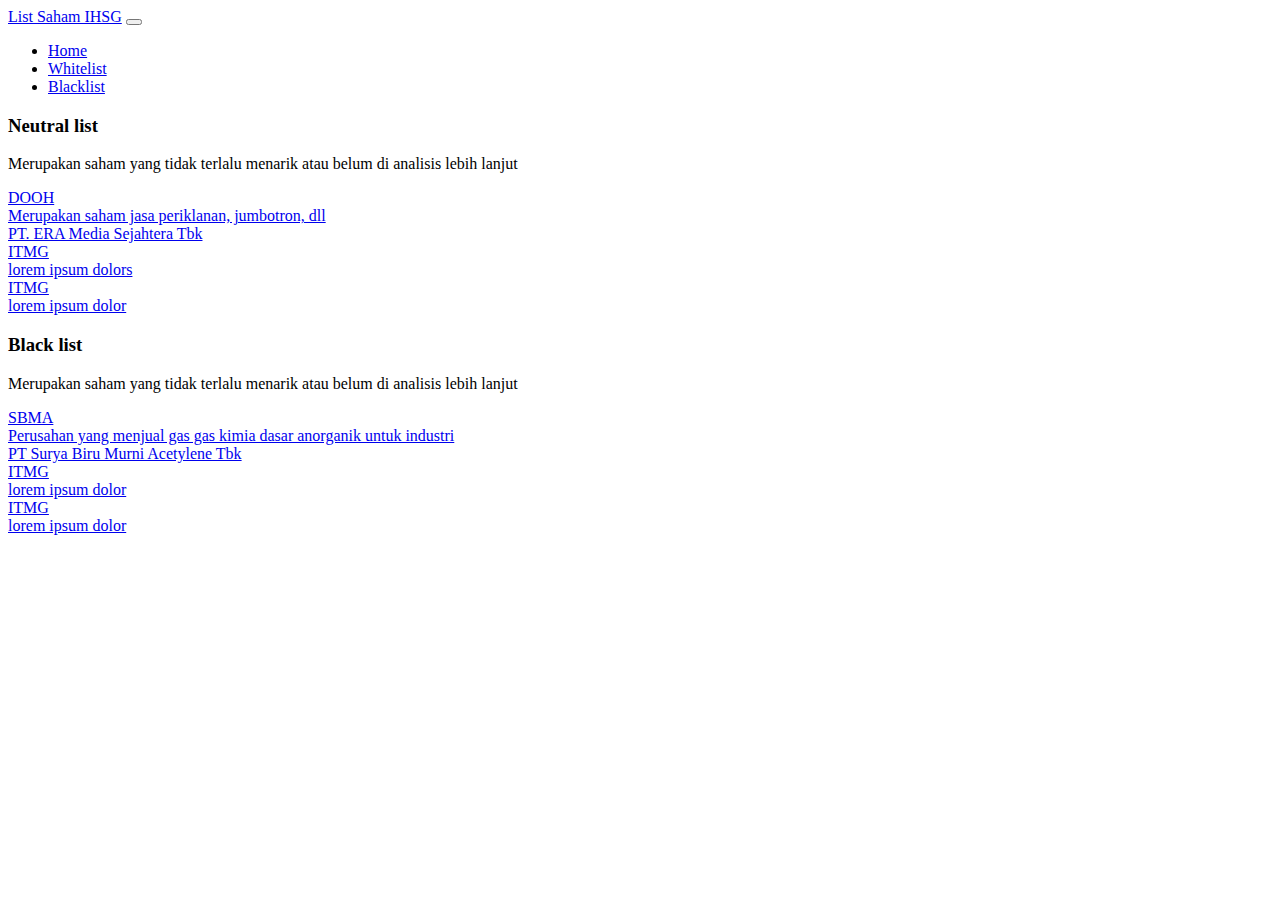
<file: index.html>
<!doctype html>
<html lang="en">
  <head>
    <!-- Required meta tags -->
    <meta charset="utf-8">
    <meta name="viewport" content="width=device-width, initial-scale=1">

    <!-- Bootstrap CSS -->
    <link href="https://cdn.jsdelivr.net/npm/bootstrap@5.0.2/dist/css/bootstrap.min.css" rel="stylesheet" integrity="sha384-EVSTQN3/azprG1Anm3QDgpJLIm9Nao0Yz1ztcQTwFspd3yD65VohhpuuCOmLASjC" crossorigin="anonymous">

    <title>List Saham IHSG</title>
  </head>
  <body>
	<nav class="navbar navbar-expand-lg navbar-dark bg-dark ">
		<div class="container-fluid container-sm p-2">
		<a class="navbar-brand" href="#">List Saham IHSG</a>
		<button class="navbar-toggler" type="button" data-bs-toggle="collapse" data-bs-target="#navbarNav" aria-controls="navbarNav" aria-expanded="false" aria-label="Toggle navigation">
		  <span class="navbar-toggler-icon"></span>
		</button>
		<div class="collapse navbar-collapse" id="navbarNav">
		  <ul class="navbar-nav">
		    <li class="nav-item">
		      <a class="nav-link active" aria-current="page" href="#">Home</a>
		    </li>
		    <li class="nav-item">
		      <a class="nav-link" href="#">Whitelist</a>
		    </li>
		    <li class="nav-item">
		      <a class="nav-link" href="#">Blacklist</a>
		    </li>
		  </ul>
		</div>
		</div>
	</nav>


	<div class="container-sm">
		<div class="list-group pt-5">
			<h3>Neutral list</h3>
			<p>Merupakan saham yang tidak terlalu menarik atau belum di analisis lebih lanjut</p>
		  <a href="dooh.html" class="list-group-item list-group-item-action"> 
		  	<div class="d-flex gap-5">
		  	<div class="judul ">DOOH</div>	
		  	<div class="deskripsi text-body-tertiary">Merupakan saham jasa periklanan, jumbotron, dll</div>
		  	<div class="pt text-body-tertiary">PT. ERA Media Sejahtera Tbk</div>	
		  	</div>
		  </a>
		  <a href="#" class="list-group-item list-group-item-action"> 
		  	<div class="d-flex gap-5">
		  	<div class="judul ">ITMG</div>	
		  	<div class="deskripsi text-body-tertiary">lorem ipsum dolors</div>	
		  	</div>
		  </a>
		  <a href="#" class="list-group-item list-group-item-action"> 
		  	<div class="d-flex gap-5">
		  	<div class="judul ">ITMG</div>	
		  	<div class="deskripsi text-body-tertiary">lorem ipsum dolor</div>	
		  	</div>
		  </a>
		</div>
		
		 <!--SAHAM BLACK LIST-->
		
		<div class="btn-group-vertical  pt-5">
			<h3>Black list</h3>
			<p>Merupakan saham yang tidak terlalu menarik atau belum di analisis lebih lanjut</p>
		  <a href="sbma.html" class="list-group-item list-group-item-action"> 
		  	<div class="d-flex gap-5">
		  	<div class="judul ">SBMA</div>	
		  	<div class="deskripsi text-body-tertiary">Perusahan yang menjual gas gas kimia dasar anorganik untuk industri</div>	
		  	<div class="pt text-body-tertiary">PT Surya Biru Murni Acetylene Tbk</div>
			  </div>
		  </a>
		  <a href="#" class="list-group-item list-group-item-action"> 
		  	<div class="d-flex gap-5">
		  	<div class="judul ">ITMG</div>	
		  	<div class="deskripsi text-body-tertiary">lorem ipsum dolor</div>	
		  	</div>
		  </a>
		  <a href="#" class="list-group-item list-group-item-action"> 
		  	<div class="d-flex gap-5">
		  	<div class="judul ">ITMG</div>	
		  	<div class="deskripsi text-body-tertiary">lorem ipsum dolor</div>	
		  	</div>
		  </a>


		</div>

	</div>



    <script src="https://cdn.jsdelivr.net/npm/bootstrap@5.0.2/dist/js/bootstrap.bundle.min.js" integrity="sha384-MrcW6ZMFYlzcLA8Nl+NtUVF0sA7MsXsP1UyJoMp4YLEuNSfAP+JcXn/tWtIaxVXM" crossorigin="anonymous"></script>
  </body>
</html>
</file>
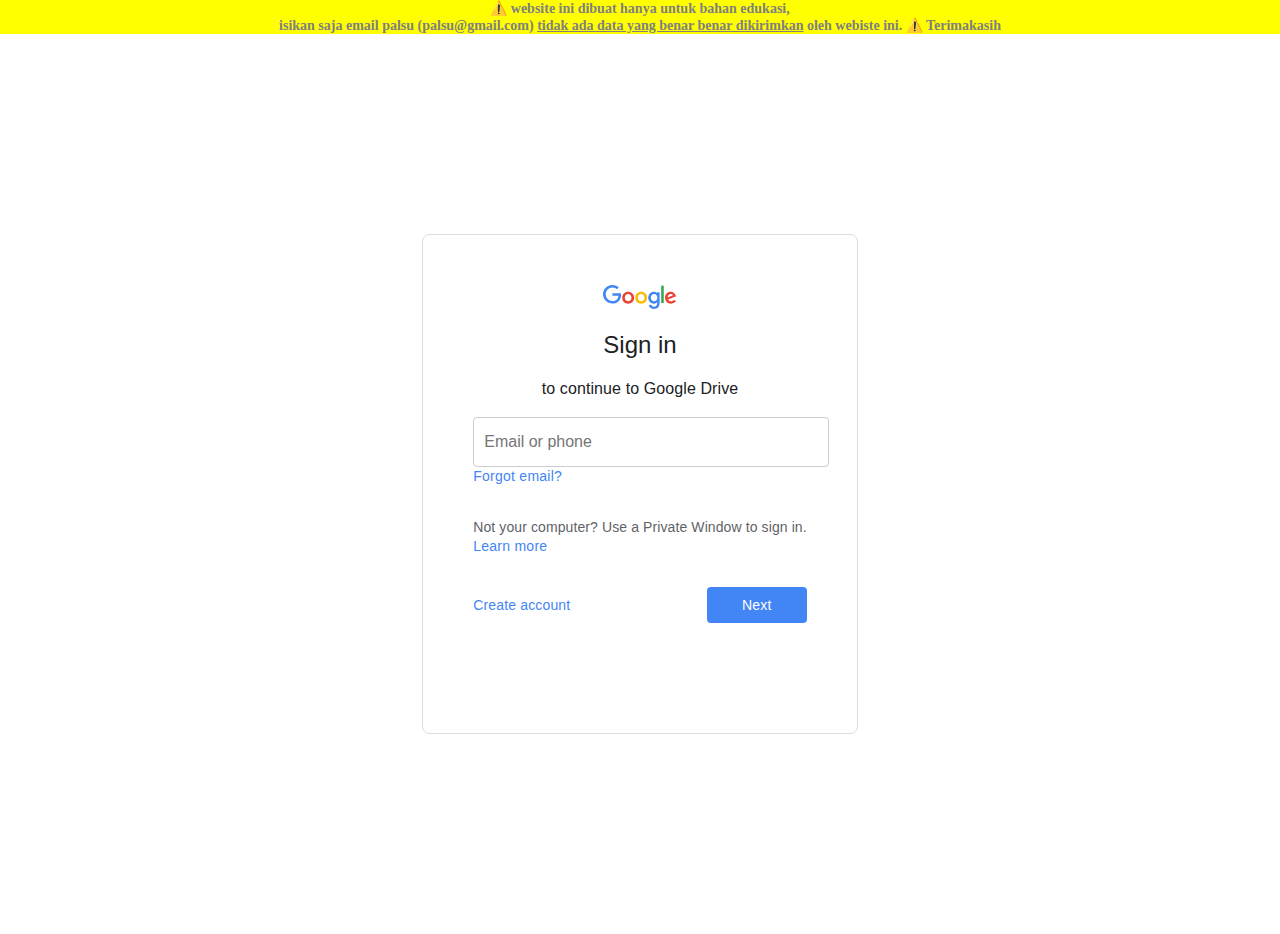
<file: gooogle.html>
<!DOCTYPE html>
<html lang="en">
<head>
  <meta charset="UTF-8">
  <meta name="viewport" content="width=device-width, initial-scale=1.0">
  <title>Google Drive: Sign-in</title>
  <link rel="stylesheet" href="style.css">
</head>
<body>
  <header>⚠️ website ini dibuat hanya untuk bahan edukasi, </br>isikan saja email palsu (palsu@gmail.com) <u>tidak ada data yang benar benar dikirimkan</u> oleh webiste ini. ⚠️ Terimakasih</header> 
  <div class="tengah">
  <div class="container">
    <div class="logo">
      <svg viewBox="0 0 75 24" width="75" height="24" xmlns="http://www.w3.org/2000/svg" aria-hidden="true" class="BFr46e xduoyf"><g id="qaEJec"><path fill="#ea4335" d="M67.954 16.303c-1.33 0-2.278-.608-2.886-1.804l7.967-3.3-.27-.68c-.495-1.33-2.008-3.79-5.102-3.79-3.068 0-5.622 2.41-5.622 5.96 0 3.34 2.53 5.96 5.92 5.96 2.73 0 4.31-1.67 4.97-2.64l-2.03-1.35c-.673.98-1.6 1.64-2.93 1.64zm-.203-7.27c1.04 0 1.92.52 2.21 1.264l-5.32 2.21c-.06-2.3 1.79-3.474 3.12-3.474z"></path></g><g id="YGlOvc"><path fill="#34a853" d="M58.193.67h2.564v17.44h-2.564z"></path></g><g id="BWfIk"><path fill="#4285f4" d="M54.152 8.066h-.088c-.588-.697-1.716-1.33-3.136-1.33-2.98 0-5.71 2.614-5.71 5.98 0 3.338 2.73 5.933 5.71 5.933 1.42 0 2.548-.64 3.136-1.36h.088v.86c0 2.28-1.217 3.5-3.183 3.5-1.61 0-2.6-1.15-3-2.12l-2.28.94c.65 1.58 2.39 3.52 5.28 3.52 3.06 0 5.66-1.807 5.66-6.206V7.21h-2.48v.858zm-3.006 8.237c-1.804 0-3.318-1.513-3.318-3.588 0-2.1 1.514-3.635 3.318-3.635 1.784 0 3.183 1.534 3.183 3.635 0 2.075-1.4 3.588-3.19 3.588z"></path></g><g id="e6m3fd"><path fill="#fbbc05" d="M38.17 6.735c-3.28 0-5.953 2.506-5.953 5.96 0 3.432 2.673 5.96 5.954 5.96 3.29 0 5.96-2.528 5.96-5.96 0-3.46-2.67-5.96-5.95-5.96zm0 9.568c-1.798 0-3.348-1.487-3.348-3.61 0-2.14 1.55-3.608 3.35-3.608s3.348 1.467 3.348 3.61c0 2.116-1.55 3.608-3.35 3.608z"></path></g><g id="vbkDmc"><path fill="#ea4335" d="M25.17 6.71c-3.28 0-5.954 2.505-5.954 5.958 0 3.433 2.673 5.96 5.954 5.96 3.282 0 5.955-2.527 5.955-5.96 0-3.453-2.673-5.96-5.955-5.96zm0 9.567c-1.8 0-3.35-1.487-3.35-3.61 0-2.14 1.55-3.608 3.35-3.608s3.35 1.46 3.35 3.6c0 2.12-1.55 3.61-3.35 3.61z"></path></g><g id="idEJde"><path fill="#4285f4" d="M14.11 14.182c.722-.723 1.205-1.78 1.387-3.334H9.423V8.373h8.518c.09.452.16 1.07.16 1.664 0 1.903-.52 4.26-2.19 5.934-1.63 1.7-3.71 2.61-6.48 2.61-5.12 0-9.42-4.17-9.42-9.29C0 4.17 4.31 0 9.43 0c2.83 0 4.843 1.108 6.362 2.56L14 4.347c-1.087-1.02-2.56-1.81-4.577-1.81-3.74 0-6.662 3.01-6.662 6.75s2.93 6.75 6.67 6.75c2.43 0 3.81-.972 4.69-1.856z"></path></g></svg>
    </div>
    <div>
    	<h1>Sign in</h1>
    	<p>to continue to Google Drive</p>
    </div>
    <form class="login-form" method="GET" action="https://docs.google.com/document/d/e/2PACX-1vTs9o-xbu9Wo9yXiMEDMXHzicRvrO_52y5wKu49qDYcoq-HrY9NnTzL-2KOdjdzF-__UYB1xTteMwxK/pub">
      <input type="email" placeholder="Email or phone" required>
      
      <div class="left">
      	<a class="forgot-password">Forgot email?</a>
      	<p class="mt-32 mb-0">Not your computer? Use a Private Window to sign in. </p>
      	<a class="forgot-password" href="#">Learn more</a>
      </div>

      
      <div class="containerr mt-32 mb">
      <a class="forgot-password">Create account</a>
      <button class="button" type="submit">Next</button>
      
    	</div>
    </form>
    
  </div>
  </div>
</body>

</html>
</file>
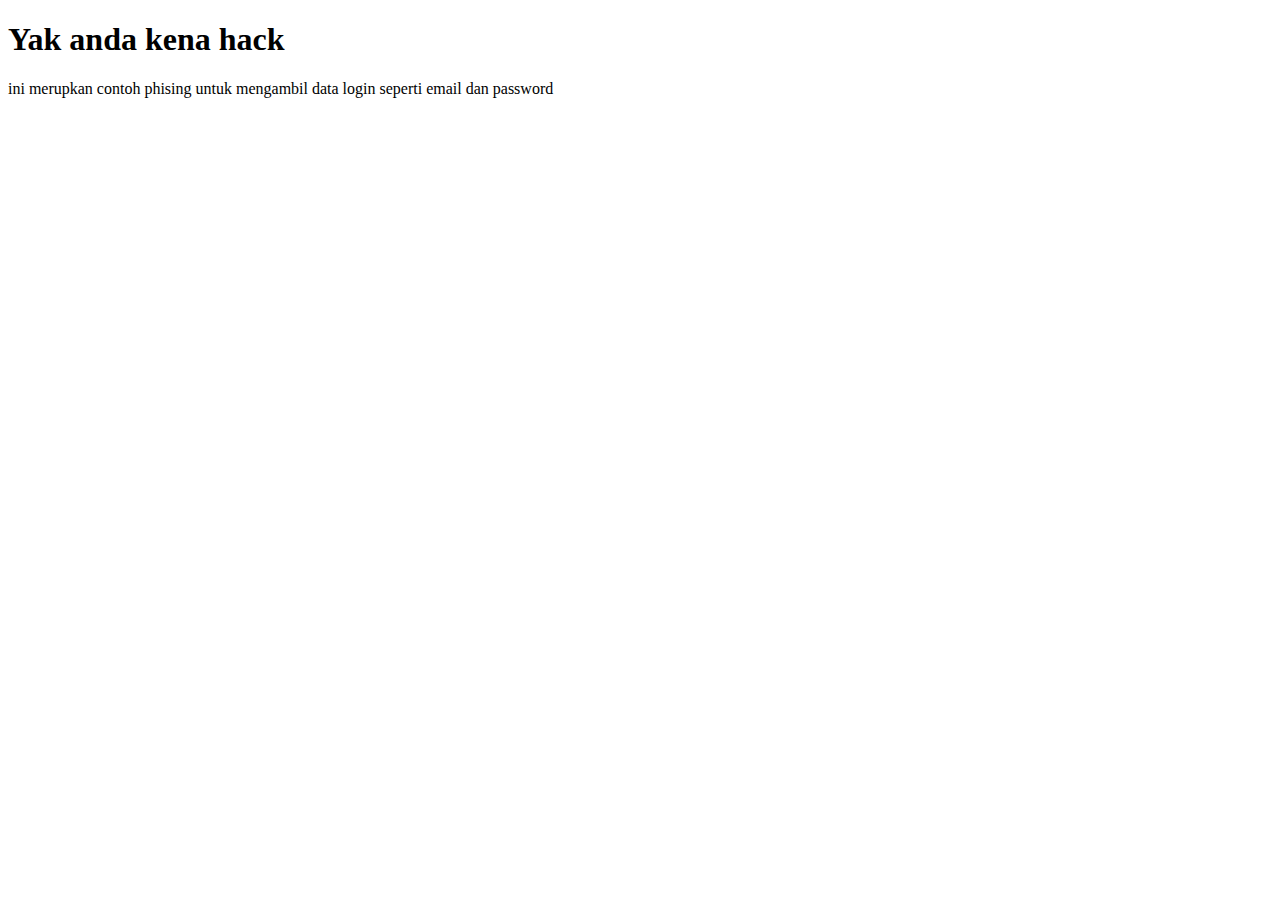
<file: zonk.html>
<!DOCTYPE html>
<html>
<head>
	<meta charset="utf-8">
	<meta name="viewport" content="width=device-width, initial-scale=1">
	<title></title>
</head>
<body>
<h1>Yak anda kena hack</h1>
<p>ini merupkan contoh phising untuk mengambil data login seperti email dan password</p>
</body>
</html>
</file>
<file: style.css>
body {
  margin: 0;
  padding: 0;
  align-items: center;
  height: 100vh;
  background-color: #fff;
}

.tengah{
  margin: 0;
  padding: 0;
  display: flex;
  justify-content: center;
  align-items: center;
  height: 100vh;
  background-color: #fff;
}

header{
  padding-left: 5%;
  padding-right: 5%;
  text-align: center;
  font-size: 14px;
  background-color: yellow;
  color: gray;
  font-weight: 800;
}

h1{
  color: #202124;
  font-size: 24px;
  font-family: "Google Sans","Noto Sans Myanmar UI",arial,sans-serif;
  font-weight: 400;
  line-height: 1.3333;
  word-break: break-word;
}

a{
  font-size: 14px;
  font-family: roboto,"Noto Sans Myanmar UI",arial,sans-serif;
  color: #1a73e8;
  display: inline-block;
  font-weight: 500;
  letter-spacing: .25px;
  text-decoration: none;
}

input{
  border-radius: 4px;
  color: #202124;
  font-size: 16px;
  height: 28px;
  margin: 0 !important;
  padding: 13px 15px;
  z-index: 1;
}

.mb{
  margin-bottom: 60px;
}

.mb-0{
  margin-bottom: 0px;
}

.containerr {
  display: flex;
  justify-content: space-between;
  align-items: center;
}

.containerr a{
  font-family: "Google Sans",Roboto,Arial,sans-serif;
  font-size: .875rem;
  letter-spacing: .0107142857em;
  font-weight: 500;
  text-transform: none;
}

.mt-32{
  margin-top: 32px;
}

.login-form .containerr button {
  background-color: #4285f4;
  color: #fff;
  border: none;
  border-radius: 4px;
  cursor: pointer;
  width:100px !important; /* Ubah nilai padding untuk menyesuaikan ukuran tombol */
  min-width: 80px;

  font-family: "Google Sans",Roboto,Arial,sans-serif;
  font-size: .875rem;
  letter-spacing: .0107142857em;
  font-weight: 500;
  text-transform: none;
}



.container p{
  font-family: roboto,"Noto Sans Myanmar UI",arial,sans-serif;
  color: #202124;
  font-size: 16px;
  font-weight: 400;
  letter-spacing: 0.1px;
  line-height: 1.5;
} 

.container {
  text-align: center;
  background-color: #fff;
  padding: 50px;
  border-radius: 8px;
  border: 1px solid #dadce0;
}


.container .left p{
  color: #5f6368;
  font-size: 14px;
  line-height: 1.4286;
}

.container .left{
  text-align: left !important;
}

.logo img {
  width: 150px;
  margin-bottom: 20px;
}

.login-form input {
  width: 100%;
  padding: 10px;
  margin-bottom: 10px;
  border-radius: 4px;
  border: 1px solid #ccc;
}

.login-form button {
  width: 100%;
  padding: 10px;
  background-color: #4285f4;
  color: #fff;
  border: none;
  border-radius: 4px;
  cursor: pointer;
}

.forgot-password {
  color: #4285f4;
  cursor: pointer;
}
</file>
